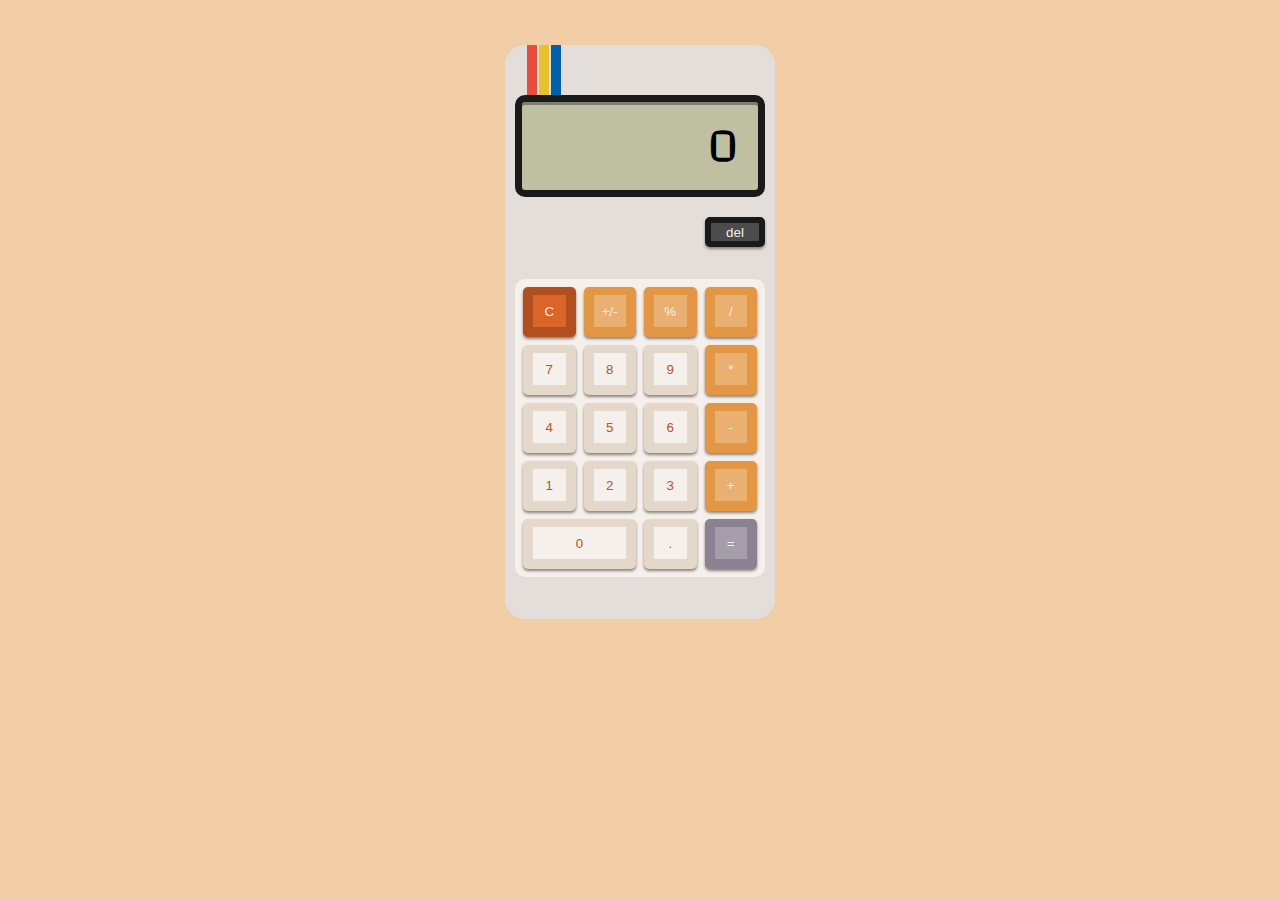
<file: calculator/index.html>
<!DOCTYPE html>
<html lang="en">
  <head>
    <meta charset="UTF-8" />
    <meta http-equiv="X-UA-Compatible" content="IE=edge" />
    <meta name="viewport" content="width=device-width, initial-scale=1.0" />
    <link rel="stylesheet" href="css/style.css" />
    <link rel="stylesheet" href="css/reset.css" />
    <title>Calculator App</title>
  </head>
  <body>
    <div class="calculatorApp--container">
      <div class="calculator">
        <div class="calculator--stripeContainer">
          <div class="redStripe"></div>
          <div class="yellowStripe"></div>
          <div class="blueStripe"></div>
        </div>
        <div class="calculator--displayField">
          <h1 class="calculator-result">0</h1>
          <span class="calculator-userEnteredData--displayField"></span>
        </div>
        <div class="calculator--ancilliaryButtons">
          <button class="ancilliaryButton" id="del">del</button>
        </div>
        <div class="calculator--primaryButtonContainer">
          <button id="clearButton">C</button>
          <button class="secondaryButton" id="invertNum">+/-</button>
          <button class="secondaryButton">%</button>
          <button class="secondaryButton">/</button>
          <button class="primaryButton">7</button>
          <button class="primaryButton">8</button>
          <button class="primaryButton">9</button>
          <button class="secondaryButton">*</button>
          <button class="primaryButton">4</button>
          <button class="primaryButton">5</button>
          <button class="primaryButton">6</button>
          <button class="secondaryButton">-</button>
          <button class="primaryButton">1</button>
          <button class="primaryButton">2</button>
          <button class="primaryButton">3</button>
          <button class="secondaryButton">+</button>
          <button class="primaryButton" id="bigButton">0</button>
          <button class="primaryButton">.</button>
          <button id="equalButton">=</button>
        </div>
      </div>
    </div>
    <script src="js/main.js"></script>
  </body>
</html>
</file>
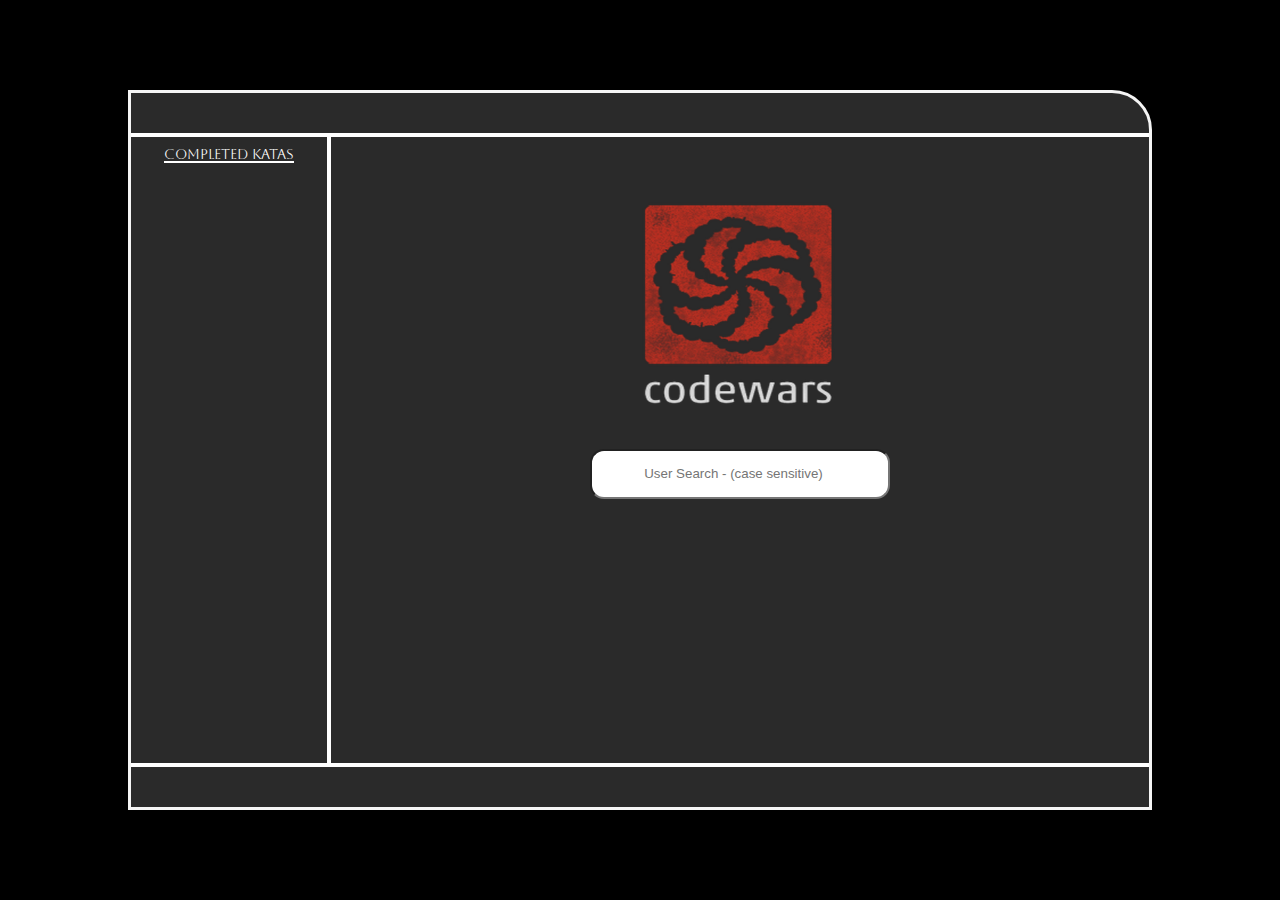
<file: codewarsUserSearch/index.html>
<!DOCTYPE html>
<html lang="en">
  <head>
    <meta charset="UTF-8" />
    <meta http-equiv="X-UA-Compatible" content="IE=edge" />
    <meta name="viewport" content="width=device-width, initial-scale=1.0" />
    <link rel="stylesheet" href="css/style.css" />
    <link rel="stylesheet" href="css/reset.css" />
    <title>Search for a codewars user</title>
  </head>
  <body>
    <main>
      <section id="mainApp">
        <section id="ancillaryUserInfo">
          <section class="ancillaryUserInfo--completedKatas">
            <h2 class="completed-Katas">Completed Katas</h2>
            <span id="ancillaryUserInfo--totalCompletedKatas"></span>
          </section>
        </section>
        <section id="primaryUserInfo">
          <section id="primaryUserInfo--userSearchField">
            <img
              id="codeWarsUserSearchLogo"
              src="assets/codewars-search-logo.png"
              alt="pictureOfCodeWarsLogo" />
            <input
              type="search"
              name="userSearch"
              id="userSearchBox"
              placeholder="User Search - (case sensitive)" />
            <span id="userNotFoundField"></span>
          </section>
          <section id="primaryUserInfo--userCardDisplayField">
            <div class="userCard">
              <div class="userDescriptors">
                <div class="userCard--UserDescriptors--Container">
                  <div class="userCard--UserDescriptors--rankName--container">
                    <span
                      id="userCard--userRank"
                      class="userCard--identifierSeperator"
                      >rank </span
                    ><span
                      id="userCard--userName"
                      class="userCard--identifierSeperator"
                      >userName</span
                    >
                    <span id="userCard--leaderBoardRank">lbr#</span>
                  </div>
                  <div
                    id="userCard--UserDescriptors--clan"
                    class="userCard--rule--seperator">
                    clan
                  </div>
                  <div id="userCard--UserDescriptors--profileLink">url</div>
                </div>
              </div>
              <div class="userCard--usedProgrammingLanguages--Container">
                <h3 id="usedProgrammingLanguages--Header">languages used</h3>
                <ul id="usedProgrammingLanguages"></ul>
              </div>
            </div>
          </section>
        </section>
      </section>
    </main>

    <script src="js/main.js"></script>
  </body>
</html>
</file>
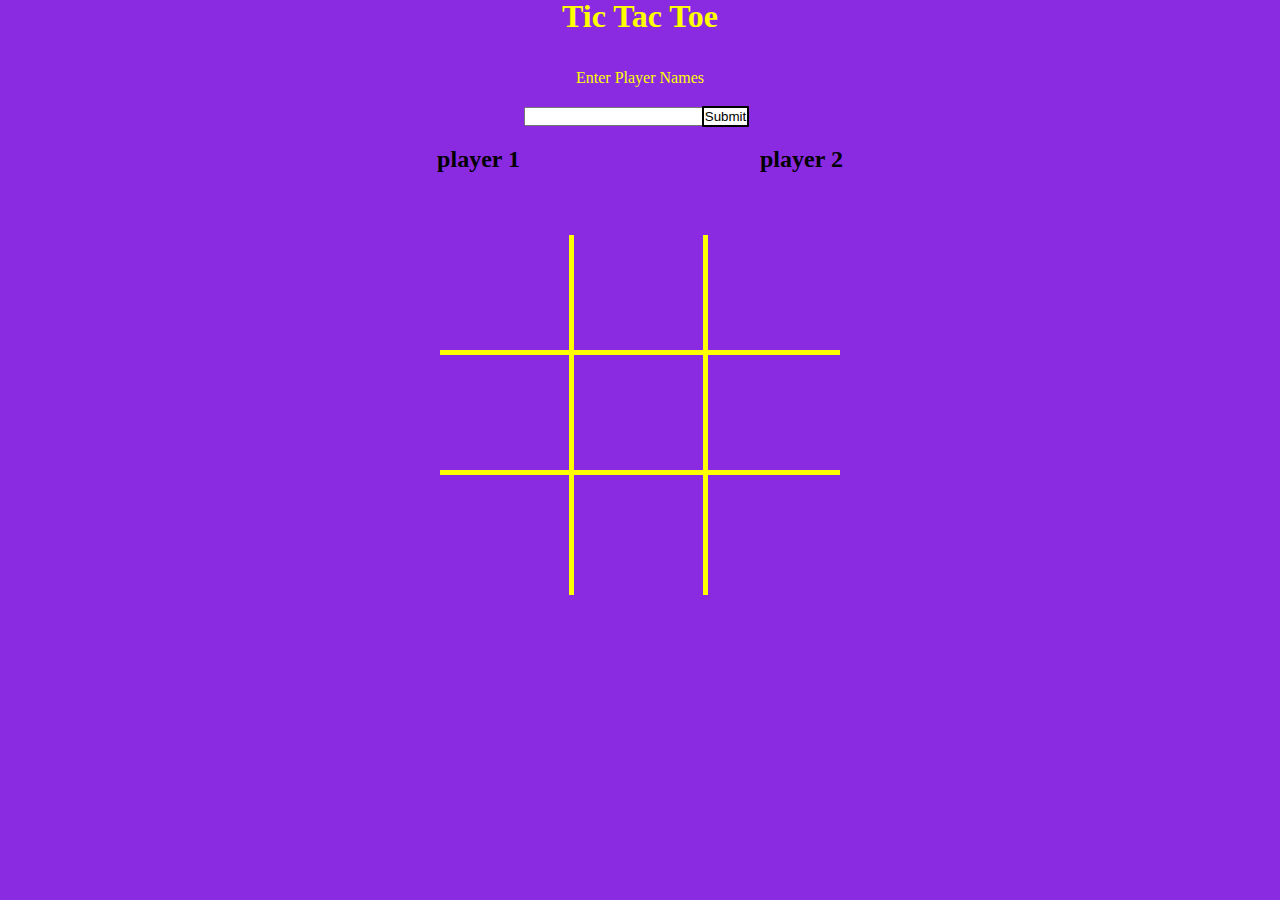
<file: TicTacToe/index.html>
<!DOCTYPE html>
<html lang="en">
  <head>
    <meta charset="UTF-8" />
    <meta http-equiv="X-UA-Compatible" content="IE=edge" />
    <meta name="viewport" content="width=device-width, initial-scale=1.0" />
    <link rel="stylesheet" href="style.css" />
    <link rel="stylesheet" href="reset.css" />
    <title>Document</title>
  </head>
  <body>
    <h1>Tic Tac Toe</h1>

    <section class="gameContainer">
      <!-- player input       -->
      <label for="Player">Enter Player Names</label>
      <div class="nameInputField">
        <input id="PlayerName" type="text" />
        <button id="submitNameButton">Submit</button>
      </div>

      <section class="playerList">
        <!-- player name list -->
        <h2 id="player1">player 1</h2>
        <h2 id="player2">player 2</h2>
      </section>

      <!-- game structure below -->
      <section class="row1">
        <div class="a1 gameBox" value="A1"></div>
        <div class="a2 gameBox" value="A2"></div>
        <div class="a3 gameBox" value="A3"></div>
      </section>
      <section class="row2">
        <div class="b1 gameBox" value="b4"></div>
        <div class="b2 gameBox" value="b5"></div>
        <div class="b3 gameBox" value="b6"></div>
      </section>
      <section class="row3">
        <div class="c1 gameBox" value="c7"></div>
        <div class="c2 gameBox" value="c8"></div>
        <div class="c3 gameBox" value="c9"></div>
      </section>
      <h2 id="playerWinField"></h2>
    </section>

    <script src="main.js"></script>
  </body>
</html>
</file>
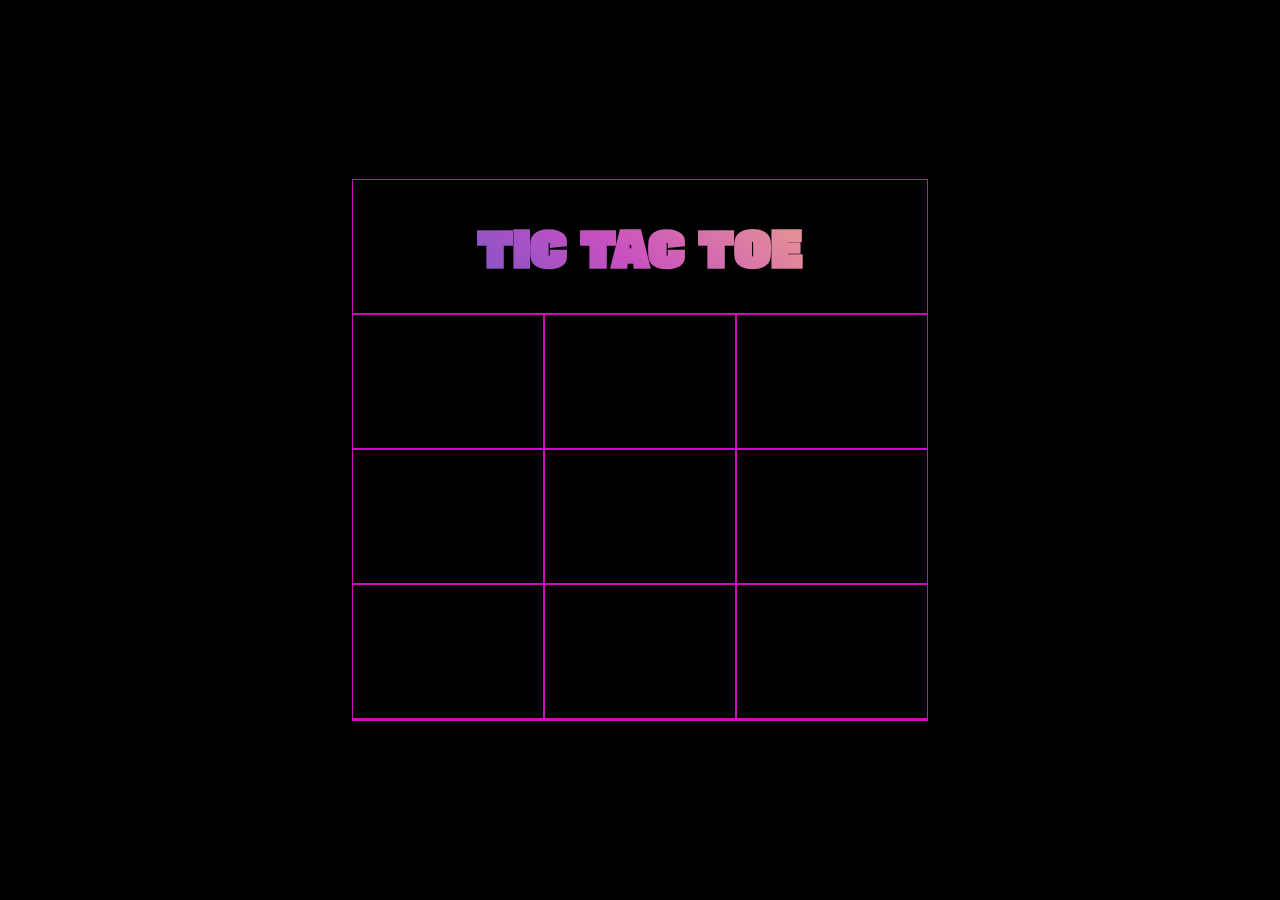
<file: TicTacToeOOP/index.html>
<!DOCTYPE html>
<html lang="en">
  <head>
    <meta charset="UTF-8" />
    <meta http-equiv="X-UA-Compatible" content="IE=edge" />
    <meta name="viewport" content="width=device-width, initial-scale=1.0" />
    <link rel="stylesheet" href="style.css" />
    <title>OOP TicTacToe!</title>
  </head>
  <body>
    <main>
      <section class="gameBoard gameBoard--Grid-Container">
        <h1 class="gameName first-cell">TIC TAC TOE</h1>
        <div class="gameCell a1"></div>
        <div class="gameCell a2"></div>
        <div class="gameCell a3"></div>
        <div class="gameCell b4"></div>
        <div class="gameCell b5"></div>
        <div class="gameCell b6"></div>
        <div class="gameCell c7"></div>
        <div class="gameCell c8"></div>
        <div class="gameCell c9"></div>
      </section>
      <h2 id="playerWinField"></h2>
      <script src="main.js"></script>
    </main>
  </body>
</html>
</file>
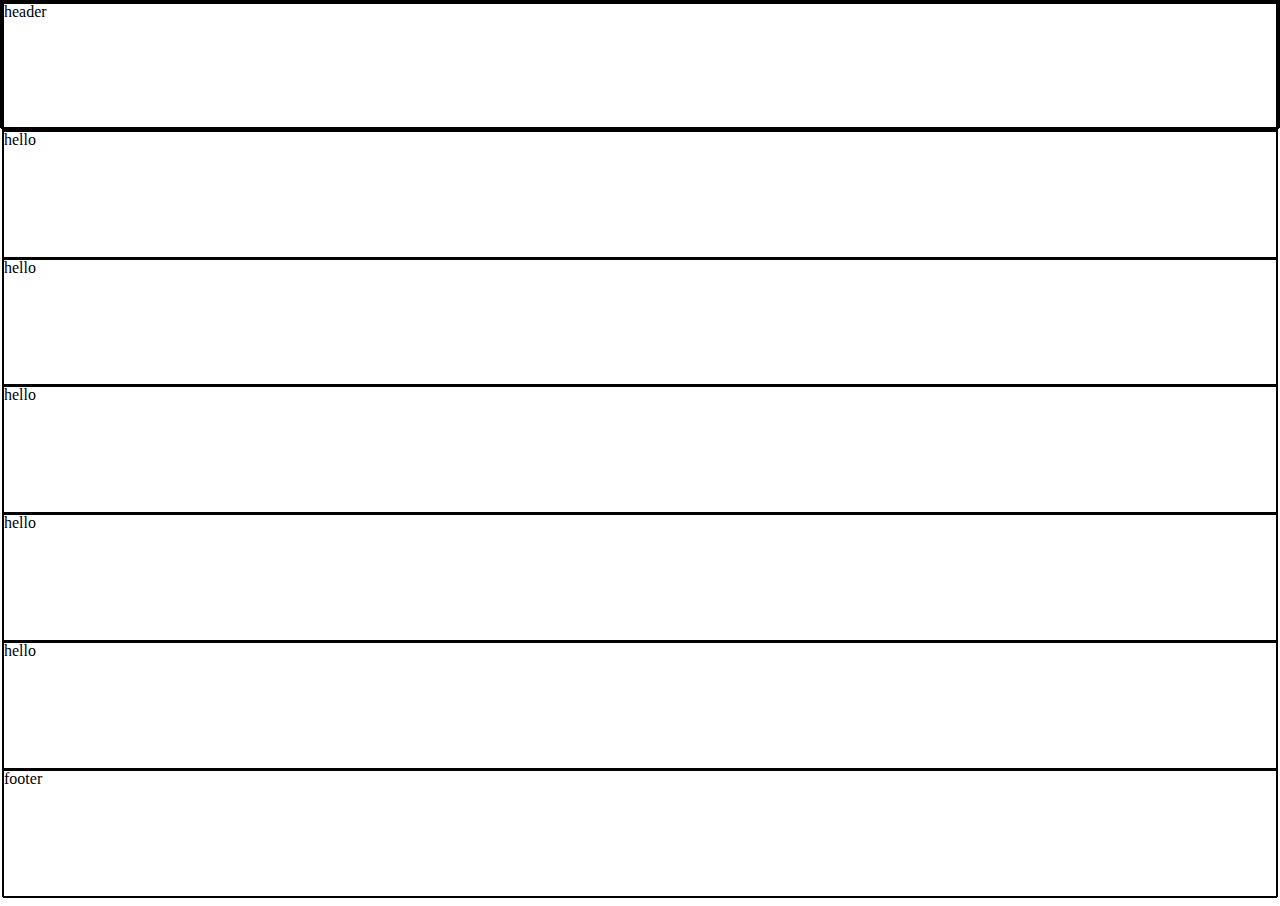
<file: learningProgramming/RandomTests/index.html>
<!DOCTYPE html>
<html lang="en">
  <head>
    <meta charset="UTF-8" />
    <meta http-equiv="X-UA-Compatible" content="IE=edge" />
    <meta name="viewport" content="width=device-width, initial-scale=1.0" />
    <link rel="stylesheet" href="style.css" />
    <link rel="stylesheet" href="reset.css" />
    <title>Document</title>
  </head>
  <body>
    <header class="box1"><h1>header</h1></header>
    <section class="clearfix"><h1>hello</h1></section>
    <section class="clearfix"><h1>hello</h1></section>
    <section class="clearfix"><h1>hello</h1></section>
    <section class="clearfix"><h1>hello</h1></section>
    <section class="clearfix"><h1>hello</h1></section>
    <footer class="clearfix"><h1>footer</h1></footer>
  </body>
</html>
</file>
<file: calculator/css/style.css>
/* font imports */
@import url("https://fonts.googleapis.com/css2?family=Changa&display=swap");

:root {
  /* calculator body colors */
  --page-body-background-color: rgb(242, 206, 166);
  --primary-calc-backdrop-color: rgb(227, 222, 217);
  --calc-primaryButtonBackdrop-color: rgb(206, 191, 182);
  --calc-displayField-primary-color: rgb(191, 191, 162);
  --calc-displayField-border-color: rgb(26, 26, 26);
  /* calc stripe colors */
  --calc-stripe-one: rgb(229, 77, 63);
  --calc-stripe-two: rgb(231, 194, 44);
  --calc-stripe-three: rgb(2, 95, 171);
  /* Clear button colors  */
  --calc-clearButton-border-color: rgb(177, 79, 30);
  --calc-clearButton-background-color: rgb(219, 100, 41);
  /* equal button colors */
  --calc-equalButton-border-color: rgb(138, 129, 146);
  --calc-equalButton-background-color: rgb(164, 157, 170);
  /*hist and del buttons  */
  --calc-ancillaryButton-border-color: rgb(26, 26, 26);
  --calc-ancillaryButton-background-color: rgb(76, 76, 76);
  /*primary button colors */
  --calc-primaryButton-border-color: rgb(228, 216, 202);
  --calc-primaryButton-background-color: rgb(245, 240, 235);
  /* secondary button colors */
  --calc-secondaryButton-border-color: rgb(227, 151, 68);
  --calc-secondaryButton-background-color: rgb(234, 176, 113);
  /* font colors */
  --calc-primaryButton-font-color: rgb(179, 84, 36);
  --calc-secondaryButton-font-color: rgb(245, 239, 233);
  --calc-ancillaryButton-font-color: rgb(245, 239, 233);
  --calc-primaryDisplay-font-color: rgb(33, 33, 32);
  --calc-secondaryDisplay-font-color: rgb(155, 149, 151);
  /* font familys */
  --calc-primary-fontFamily: "Changa", sans-serif;
}

.calculatorApp--container {
  margin-top: 5vh;
  min-width: 80vw;
  display: flex;
  justify-content: center;
  align-items: center;
}
body {
  background-color: var(--page-body-background-color);
}
.calculator {
  background-color: var(--primary-calc-backdrop-color);
  border-radius: 20px;
  min-width: 250px;
  padding: 0px 10px 10px 10px;
}

.calculator--stripeContainer {
  display: flex;
  padding-left: 10px;
}
.redStripe,
.yellowStripe,
.blueStripe {
  margin-left: 2px;
  width: 10px;
  height: 50px;
}

.redStripe {
  background-color: var(--calc-stripe-one);
}

.yellowStripe {
  background-color: var(--calc-stripe-two);
}

.blueStripe {
  background-color: var(--calc-stripe-three);
}

.calculator--displayField {
  background-color: var(--calc-displayField-primary-color);
  border: 7px solid var(--calc-displayField-border-color);
  box-shadow: inset 0px 3px rgb(126, 126, 109);
  padding: 20px 20px 10px 20px;
  margin-bottom: 20px;
  border-radius: 10px;
  font-family: var(--calc-primary-fontFamily);
  text-align: right;
}

.calculator-result {
  font-size: 3rem;
  margin-bottom: 10px;
}

.calculator-userEnteredData--displayField {
  color: var(--calc-secondaryDisplay-font-color);
}

.calculator--primaryButtonContainer {
  background-color: var(--calc-primaryButton-background-color);
  border-radius: 10px;
  margin-bottom: 2rem;
  padding: 8px;
  display: grid;
  grid-template-rows: repeat(5, 1fr);
  grid-template-columns: repeat(4, 1fr);
  gap: 8px;
}

.calculator button {
  border-style: solid;
  box-shadow: 0px 2px 3px rgb(137, 128, 122);
  border-width: 8px 10px 10px 10px;
  border-radius: 5px;
  height: 50px;
}

.calculator--ancilliaryButtons {
  display: flex;
  justify-content: flex-end;
  gap: 10px;
  margin-bottom: 2rem;
}

.calculator--ancilliaryButtons button {
  border-width: 6px 6px;
}

.calculator button:hover {
  cursor: pointer;
}
.calculator button:active {
  transform: translateY(2px);
}

.calculator--ancilliaryButtons button {
  border-color: var(--calc-ancillaryButton-border-color);
  background-color: var(--calc-ancillaryButton-background-color);
  color: var(--calc-ancillaryButton-font-color);
  height: 30px;
  width: 60px;
}

.primaryButton {
  border-color: var(--calc-primaryButton-border-color);
  background-color: var(--calc-primaryButton-background-color);
  color: var(--calc-primaryButton-font-color);
}

.secondaryButton {
  border-color: var(--calc-secondaryButton-border-color);
  background-color: var(--calc-secondaryButton-background-color);
  color: var(--calc-secondaryButton-font-color);
}
#bigButton {
  grid-column: 1/3;
}
#clearButton {
  border-color: var(--calc-clearButton-border-color);
  background-color: var(--calc-clearButton-background-color);
  color: var(--calc-secondaryButton-font-color);
}

#equalButton {
  border-color: var(--calc-equalButton-border-color);
  background-color: var(--calc-equalButton-background-color);
  color: var(--calc-secondaryButton-font-color);
}
</file>
<file: codewarsUserSearch/css/style.css>
@import url("https://fonts.googleapis.com/css2?family=Aboreto&display=swap");
* {
  box-sizing: border-box;
  font-family: var(--cw-primary-font-family-sans-serif);
}
a,
a:visited {
  color: rgb(185, 185, 247);
}

:root {
  --cw-primary--gray: rgb(42, 42, 42);
  --cw-primary-font-white: rgb(255, 255, 255);
  --cw-primary-header-size: clamp(2rem, 2.5vw, 3rem);
  --cw-primary-font-family-sans-serif: "Aboreto", cursive;
}
body {
  display: flex;
  justify-content: center;
  align-items: center;
  height: 100vh;
  background-color: black;
}

#mainApp {
  background-color: var(--cw-primary--gray);
  min-width: 80vw;
  min-height: 80vh;
  border: 3px solid whitesmoke;
  border-top-right-radius: 40px;
  padding: 40px 0px;
  display: flex;
}

#ancillaryUserInfo {
  border-top: 4px solid white;
  border-bottom: 4px solid white;
  border-right: 4px solid white;
  flex: 1;
  max-width: 200px;
  min-width: 100px;
}
#primaryUserInfo {
  flex: 3;
  display: flex;
  flex-direction: column;
}

#primaryUserInfo--userSearchField {
  border-top: 4px solid white;
  background-color: rgb(42, 42, 42);
  flex: 2;
  display: flex;
  flex-direction: column;
  gap: 1rem;
  justify-content: center;
  align-items: center;
}

#codeWarsUserSearchLogo {
  height: 20vw;
  min-height: 150px;
  min-width: 150px;
  max-width: 300px;
  max-height: 300px;
}

#userSearchBox {
  font-family: Arial, Helvetica, sans-serif !important;
  border-radius: 14px;
  height: 20%;
  width: 50%;
  max-height: 50px;
  max-width: 300px;
  min-width: 150px;
  text-align: center;
  font-family: var(--cw-primary-font-family-sans-serif);
}

#userSearchBox:focus {
  outline: 2px solid rgb(200, 0, 0);
}

.ancillaryUserInfo--completedKatas {
  display: flex;
  flex-direction: column;
  justify-content: center;
  align-items: center;
}

.completed-Katas {
  color: var(--cw-primary-font-white);
  margin: 10px 0;
  font-size: 14px;
  border-bottom: 2px solid white;
}

#primaryUserInfo--userCardDisplayField {
  border-bottom: 4px solid white;
  flex: 1;
  display: flex;
  justify-content: center;
  align-items: center;
}

.userCard {
  visibility: hidden;
  border: 3px solid white;
  border-radius: 10px;
  height: 80%;
  min-height: 100px;
  width: 80%;
  max-width: 443px;
  color: var(--cw-primary-font-white);
  font-size: 14px;
  overflow: hidden;
}

.userCard--UserDescriptors--Container {
  padding: 5px;
  border-bottom: 3px solid white;
}

.userCard--UserDescriptors--rankName--container {
  display: inline-block;
}

.userCard--identifierSeperator {
  border-right: 1px solid white;
  padding: 0 10px 0 0;
}

#usedProgrammingLanguages {
  display: flex;
  width: 100%;
  flex-wrap: wrap;
}
#userCard--userName {
  padding-left: 10px;
}
#usedProgrammingLanguages--Header {
  font-size: 14px;
  padding: 5px;
}
#userNotFoundField {
  color: red;
  text-align: center;
  font-size: var(--cw-primary-header-size);
  display: block;
}

#ancillaryUserInfo--totalCompletedKatas {
  color: var(--cw-primary-font-white);
  font-size: var(--cw-primary-header-size);
}

#usedProgrammingLanguages {
  font-family: Arial, Helvetica, sans-serif;
}
/* add media query to resize completed katas # && user badge */
</file>
<file: TicTacToe/style.css>
* {
  box-sizing: border-box;
  margin: 0;
  padding: 0;
}

body {
  background-color: blueviolet;
}

h1,
label {
  text-align: center;
  font-size: 2em;
  font-weight: 900;
  color: yellow;
}

.gameContainer {
  width: 80%;
  height: 600px;
  display: flex;
  margin: 0 auto;
  flex-direction: column;
  align-items: center;
  justify-content: center;
}

.gameBox {
  width: 200px;
}

.a1,
.a2,
.a3,
.b1,
.b2,
.b3,
.c1,
.c2,
.c3 {
  display: inline;
  border-right: 5px solid yellow;
  text-align: center;
  padding-top: 10%;
}
.a3,
.b3,
.c3 {
  border-right: none;
}

.a1,
.a2,
.a3,
.b1,
.b2,
.b3 {
  border-bottom: 5px solid yellow;
}

.row1,
.row2,
.row3 {
  width: 400px;
  height: 20%;
  display: flex;
}

.nameInputField {
  margin: 20px 0;
}

button {
  position: relative;
  right: 7px;
  border: 2px solid black;
  height: 21px;
  border-radius: 1px;
  padding: 1px;
  color: black;
  background-color: white;
}
button:hover {
  border: 2px solid red;
}

.playerList {
  display: flex;
  gap: 15rem;
  margin-bottom: 4rem;
}
</file>
<file: TicTacToeOOP/style.css>
/* FONT IMPORTS */
@import url("https://fonts.googleapis.com/css2?family=Gasoek+One&display=swap");

/* ----------- */
* {
  margin: 0;
}
/* CSS VARIABLES */
:root {
  --mainFontFace: "Gasoek One", sans-serif;
}
/*  */
body {
  display: flex;
  justify-content: center;
  align-items: center;
  min-height: 100vh;
  background-color: black;
}

.gameBoard--Grid-Container {
  display: grid;
  grid-template-columns: repeat(3, 15vw);
  grid-template-rows: repeat(4, 15vh);
}

.gameBoard--Grid-Container .first-cell {
  grid-column: 1 / span 3;
}
.gameCell {
  display: flex;
  justify-content: center;
  align-items: center;
  border: 1px solid rgb(210, 8, 193);
  text-align: center;
  background-image: linear-gradient(
    43deg,
    #4158d0 0%,
    #c850c0 46%,
    #ffcc70 100%
  );
  background-size: 100%;
  background-clip: text;
  -webkit-background-clip: text;
  -webkit-text-fill-color: transparent;
  font-family: var(--mainFontFace);
}

.gameName {
  margin: 0;
  display: flex;
  justify-content: center;
  align-items: center;
  background-image: linear-gradient(
    43deg,
    #4158d0 0%,
    #c850c0 46%,
    #ffcc70 100%
  );
  background-size: 100%;
  background-clip: text;
  border: 1px solid rgb(210, 8, 193);
  -webkit-background-clip: text;
  -webkit-text-fill-color: transparent;
  font-family: var(--mainFontFace);
  font-size: 3rem;
}

#playerWinField {
  border: 1px solid rgb(210, 8, 193);
  display: flex;
  justify-content: center;
  align-items: center;
  background-image: linear-gradient(
    43deg,
    #4158d0 0%,
    #c850c0 46%,
    #ffcc70 100%
  );
  background-size: 100%;
  background-clip: text;
  -webkit-background-clip: text;
  -webkit-text-fill-color: transparent;
  font-family: var(--mainFontFace);
  font-size: 2rem;
}

@media (max-width: 767px) {
  .gameName {
    font-size: 2rem;
  }
}
@media (max-width: 667px) {
  .gameName {
    font-size: 1.5rem;
  }
}
@media (max-height: 835px) {
  .gameName {
    font-size: 2rem;
  }
}

@media (max-height: 667px) and (max-width: 375) {
  .gameName {
    font-size: 0.05rem;
  }
}
@media (max-height: 578px) {
  .gameName {
    font-size: 1rem;
  }
}
</file>
<file: learningProgramming/RandomTests/style.css>
* {
  border: 1px solid black;
  height: 14.2vh;
}

header {
  margin-bottom: 1000px;
}
section:nth-child(1) {
  clear: both;
}
</file>
